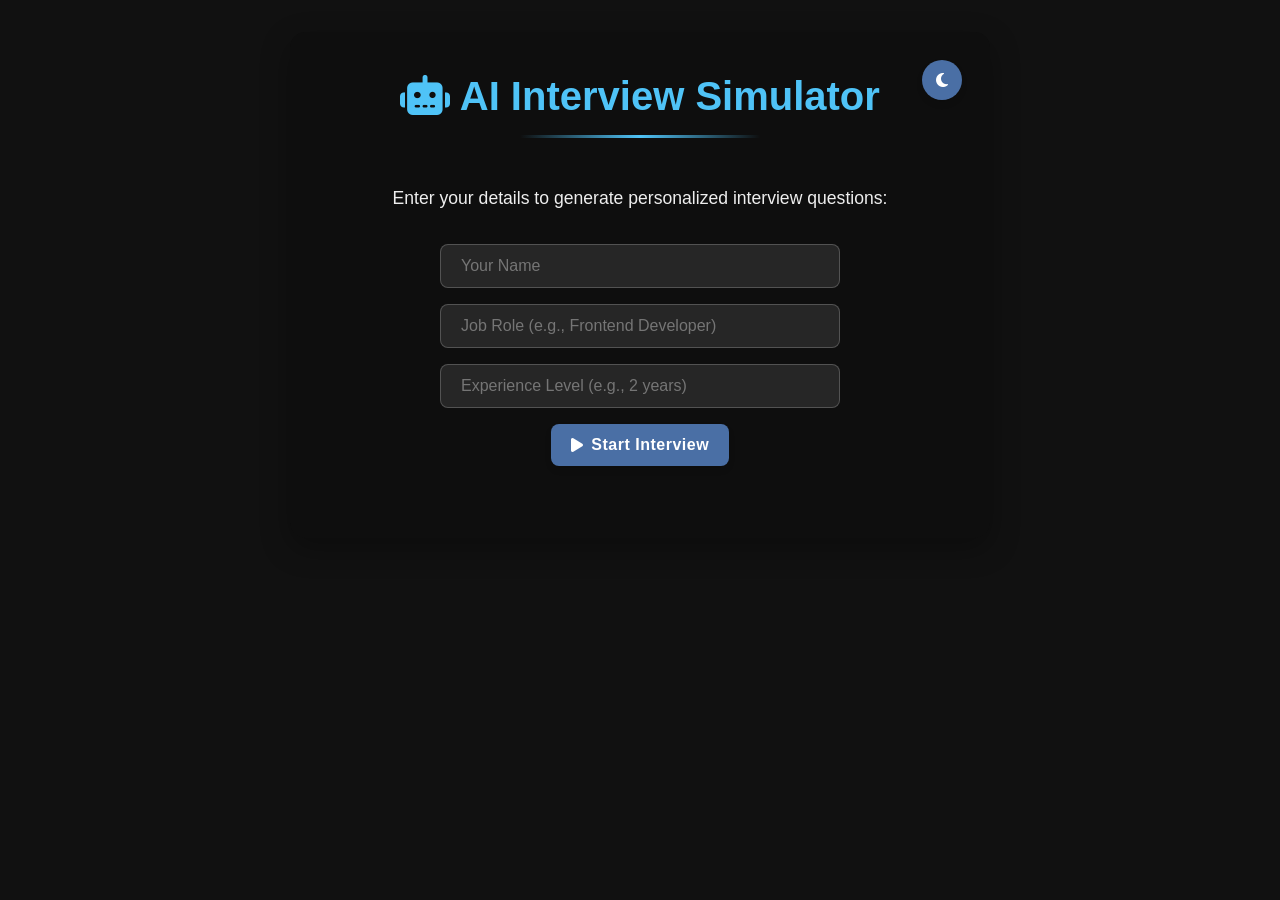
<file: bot.html>
<!DOCTYPE html>
<html lang="en">

<head>
  <meta charset="UTF-8" />
  <meta name="viewport" content="width=device-width, initial-scale=1.0" />
  <title>AI Interview Simulator</title>
  <link rel="stylesheet" href="https://cdnjs.cloudflare.com/ajax/libs/font-awesome/6.4.0/css/all.min.css">
  <style>
    :root {
      --primary: #4a6fa5;
      --secondary: #166088;
      --accent: #4fc3f7;
      --dark-bg: #111;
      --dark-text: #eee;
      --light-bg: #f8f9fa;
      --light-text: #212529;
      --card-bg-dark: #222;
      --card-bg-light: #fff;
    }

    * {
      box-sizing: border-box;
      margin: 0;
      padding: 0;
    }

    body {
      font-family: 'Segoe UI', Tahoma, Geneva, Verdana, sans-serif;
      background-color: var(--dark-bg);
      color: var(--dark-text);
      line-height: 1.6;
      padding: 2rem;
      transition: all 0.4s ease;
      min-height: 100vh;
    }

    body.light {
      background-color: var(--light-bg);
      color: var(--light-text);
    }

    .container {
      max-width: 700px;
      margin: 0 auto;
      text-align: center;
      padding: 2rem;
      background-color: rgba(0, 0, 0, 0.2);
      border-radius: 15px;
      box-shadow: 0 10px 30px rgba(0, 0, 0, 0.3);
      position: relative;
      overflow: hidden;
    }

    body.light .container {
      background-color: rgba(255, 255, 255, 0.9);
      box-shadow: 0 10px 30px rgba(0, 0, 0, 0.1);
    }

    h1 {
      color: var(--accent);
      margin-bottom: 1.5rem;
      font-size: 2.5rem;
      position: relative;
      display: inline-block;
    }

    h1::after {
      content: '';
      position: absolute;
      bottom: -10px;
      left: 50%;
      transform: translateX(-50%);
      width: 50%;
      height: 3px;
      background: linear-gradient(90deg, transparent, var(--accent), transparent);
    }

    button,
    input,
    textarea {
      padding: 0.75rem 1.25rem;
      margin: 0.5rem;
      border-radius: 8px;
      border: none;
      font-size: 1rem;
      transition: all 0.3s ease;
    }

    button {
      cursor: pointer;
      background-color: var(--primary);
      color: white;
      font-weight: 600;
      letter-spacing: 0.5px;
      display: inline-flex;
      align-items: center;
      justify-content: center;
      gap: 8px;
      box-shadow: 0 4px 6px rgba(0, 0, 0, 0.1);
    }

    button:hover:not(:disabled) {
      background-color: var(--secondary);
      transform: translateY(-2px);
      box-shadow: 0 6px 8px rgba(0, 0, 0, 0.15);
    }

    button:active:not(:disabled) {
      transform: translateY(0);
    }

    button:disabled {
      opacity: 0.6;
      cursor: not-allowed;
    }

    input {
      width: 100%;
      max-width: 400px;
      background-color: rgba(255, 255, 255, 0.1);
      color: var(--dark-text);
      border: 1px solid rgba(255, 255, 255, 0.2);
    }

    body.light input {
      background-color: rgba(0, 0, 0, 0.05);
      color: var(--light-text);
      border: 1px solid rgba(0, 0, 0, 0.1);
    }

    input:focus {
      outline: none;
      border-color: var(--accent);
      box-shadow: 0 0 0 2px rgba(79, 195, 247, 0.3);
    }

    .hidden {
      display: none;
    }

    textarea {
      width: 100%;
      min-height: 120px;
      background-color: rgba(255, 255, 255, 0.1);
      color: var(--dark-text);
      border: 1px solid rgba(255, 255, 255, 0.2);
      resize: vertical;
      font-family: inherit;
    }

    body.light textarea {
      background-color: rgba(0, 0, 0, 0.05);
      color: var(--light-text);
      border: 1px solid rgba(0, 0, 0, 0.1);
    }

    textarea:focus {
      outline: none;
      border-color: var(--accent);
      box-shadow: 0 0 0 2px rgba(79, 195, 247, 0.3);
    }

    #toggleMode {
      position: absolute;
      top: 20px;
      right: 20px;
      width: 40px;
      height: 40px;
      border-radius: 50%;
      padding: 0;
      display: flex;
      align-items: center;
      justify-content: center;
      background-color: var(--primary);
    }

    #bioForm {
      padding: 2rem 0;
    }

    #bioForm p {
      margin-bottom: 1.5rem;
      font-size: 1.1rem;
    }

    #interviewSection {
      margin-top: 2rem;
    }

    #question {
      background-color: var(--card-bg-dark);
      padding: 1.5rem;
      border-radius: 10px;
      margin: 1.5rem 0;
      font-size: 1.2rem;
      text-align: left;
      position: relative;
      box-shadow: 0 4px 8px rgba(0, 0, 0, 0.2);
      min-height: 80px;
    }

    body.light #question {
      background-color: var(--card-bg-light);
      box-shadow: 0 4px 8px rgba(0, 0, 0, 0.1);
    }

    #question::before {
      content: '"';
      font-size: 4rem;
      position: absolute;
      top: -20px;
      left: 10px;
      color: rgba(79, 195, 247, 0.2);
      font-family: serif;
    }

    #answerBox {
      margin: 2rem 0;
      text-align: left;
    }

    #answer {
      background-color: var(--card-bg-dark);
      padding: 1.5rem;
      border-radius: 10px;
      margin-top: 1rem;
      min-height: 100px;
      text-align: left;
      box-shadow: 0 4px 8px rgba(0, 0, 0, 0.2);
    }

    body.light #answer {
      background-color: var(--card-bg-light);
    }

    #feedback {
      background-color: var(--card-bg-dark);
      padding: 2rem;
      border-radius: 10px;
      margin: 2rem 0;
      text-align: left;
      white-space: pre-wrap;
      box-shadow: 0 4px 8px rgba(0, 0, 0, 0.2);
    }

    body.light #feedback {
      background-color: var(--card-bg-light);
    }

    .progress-container {
      width: 100%;
      height: 8px;
      background-color: rgba(255, 255, 255, 0.1);
      border-radius: 4px;
      margin: 1.5rem 0;
      overflow: hidden;
    }

    body.light .progress-container {
      background-color: rgba(0, 0, 0, 0.1);
    }

    .progress-bar {
      height: 100%;
      background: linear-gradient(90deg, var(--primary), var(--accent));
      width: 0%;
      transition: width 0.4s ease;
    }

    .pulse {
      animation: pulse 1.5s infinite;
    }

    @keyframes pulse {
      0% {
        transform: scale(1);
        box-shadow: 0 0 0 0 rgba(79, 195, 247, 0.7);
      }
      70% {
        transform: scale(1.05);
        box-shadow: 0 0 0 10px rgba(79, 195, 247, 0);
      }
      100% {
        transform: scale(1);
        box-shadow: 0 0 0 0 rgba(79, 195, 247, 0);
      }
    }

    .status-message {
      margin: 1rem 0;
      font-style: italic;
      color: var(--accent);
    }

    @media (max-width: 768px) {
      .container {
        padding: 1rem;
      }
      
      h1 {
        font-size: 2rem;
      }
    }
  </style>
</head>

<body>
  <div class="container">
    <h1><i class="fas fa-robot"></i> AI Interview Simulator</h1>
    <button id="toggleMode" title="Toggle Dark/Light Mode">
      <i class="fas fa-moon"></i>
    </button>

    <div id="bioForm">
      <p>Enter your details to generate personalized interview questions:</p>
      <div class="progress-container hidden" id="formProgress">
        <div class="progress-bar"></div>
      </div>
      <input id="name" placeholder="Your Name" required /><br />
      <input id="role" placeholder="Job Role (e.g., Frontend Developer)" required /><br />
      <input id="experience" placeholder="Experience Level (e.g., 2 years)" required /><br />
      <button id="startBtn">
        <i class="fas fa-play"></i> Start Interview
      </button>
    </div>

    <div id="interviewSection" class="hidden">
      <div class="progress-container">
        <div class="progress-bar" id="interviewProgress"></div>
      </div>
      <p class="status-message">Question <span id="currentQ">1</span> of <span id="totalQ">5</span></p>
      
      <div id="question"></div>
      <button id="recordBtn" class="pulse">
        <i class="fas fa-microphone"></i> Record Answer
      </button>
      <button id="typeBtn">
        <i class="fas fa-keyboard"></i> Type Answer
      </button>
      <div id="answerBox">
        <h3><i class="fas fa-user"></i> Your Answer:</h3>
        <textarea id="answerInput" class="hidden" placeholder="Type your answer here..."></textarea>
        <div id="answer"></div>
        <button id="submitAnswerBtn" class="hidden">
          <i class="fas fa-paper-plane"></i> Submit Answer
        </button>
      </div>
    </div>

    <div id="feedback" class="hidden"></div>
    <button id="copyFeedbackBtn" class="hidden">
      <i class="fas fa-copy"></i> Copy Feedback
    </button>
    <button id="newInterviewBtn" class="hidden">
      <i class="fas fa-redo"></i> Start New Interview
    </button>
  </div>

  <script>
    const CONFIG = {
      API_KEY: 'YOUR_NEW_OPENROUTER_KEY',
      MODEL: 'openrouter/free',
      GOOGLE_SCRIPT_URL: 'https://docs.google.com/spreadsheets/d/12e05ClQrF6OaKmCv1D3fKguisIFXTtxNEJ_2QgnXgTw/edit?gid=0#gid=0',
      TOTAL_QUESTIONS: 5
    };

    const state = {
      currentQuestion: 0,
      questions: [],
      answers: [],
      userBio: {},
      recognition: null
    };

    const elements = {
      toggleMode: document.getElementById('toggleMode'),
      startBtn: document.getElementById('startBtn'),
      recordBtn: document.getElementById('recordBtn'),
      typeBtn: document.getElementById('typeBtn'),
      submitAnswerBtn: document.getElementById('submitAnswerBtn'),
      copyFeedbackBtn: document.getElementById('copyFeedbackBtn'),
      newInterviewBtn: document.getElementById('newInterviewBtn'),
      bioForm: document.getElementById('bioForm'),
      interviewSection: document.getElementById('interviewSection'),
      formProgress: document.getElementById('formProgress'),
      interviewProgress: document.getElementById('interviewProgress'),
      question: document.getElementById('question'),
      answer: document.getElementById('answer'),
      answerInput: document.getElementById('answerInput'),
      feedback: document.getElementById('feedback'),
      currentQ: document.getElementById('currentQ'),
      totalQ: document.getElementById('totalQ'),
      name: document.getElementById('name'),
      role: document.getElementById('role'),
      experience: document.getElementById('experience')
    };

    // Theme toggle
    elements.toggleMode.addEventListener('click', () => {
      document.body.classList.toggle('light');
      const icon = elements.toggleMode.querySelector('i');
      icon.className = document.body.classList.contains('light') ? 'fas fa-sun' : 'fas fa-moon';
    });

    // Start interview
    elements.startBtn.addEventListener('click', async () => {
      state.userBio = {
        name: elements.name.value.trim(),
        role: elements.role.value.trim(),
        experience: elements.experience.value.trim()
      };

      if (!state.userBio.name || !state.userBio.role || !state.userBio.experience) {
        alert("Please fill all fields.");
        return;
      }

      elements.startBtn.disabled = true;
      await animateFormSubmission();
      await askNextQuestion();
    });

    // Record answer
    elements.recordBtn.addEventListener('click', recordAnswer);

    // Type answer
    elements.typeBtn.addEventListener('click', toggleTypeMode);

    // Submit typed answer
    elements.submitAnswerBtn.addEventListener('click', submitTypedAnswer);

    // Copy feedback
    elements.copyFeedbackBtn.addEventListener('click', () => {
      navigator.clipboard.writeText(elements.feedback.innerText).then(() => {
        const originalHTML = elements.copyFeedbackBtn.innerHTML;
        elements.copyFeedbackBtn.innerHTML = '<i class="fas fa-check"></i> Copied!';
        setTimeout(() => {
          elements.copyFeedbackBtn.innerHTML = originalHTML;
        }, 2000);
      });
    });

    // New interview
    elements.newInterviewBtn.addEventListener('click', resetInterview);

    async function animateFormSubmission() {
      elements.formProgress.classList.remove('hidden');
      const progressBar = elements.formProgress.querySelector('.progress-bar');
      
      return new Promise(resolve => {
        let progress = 0;
        const interval = setInterval(() => {
          progress += 2;
          progressBar.style.width = `${progress}%`;
          
          if (progress >= 100) {
            clearInterval(interval);
            elements.bioForm.classList.add('hidden');
            elements.interviewSection.classList.remove('hidden');
            elements.totalQ.textContent = CONFIG.TOTAL_QUESTIONS;
            updateProgress();
            resolve();
          }
        }, 20);
      });
    }

    async function callAPI(prompt) {
  try {
    const res = await fetch("/api/interview", {
      method: "POST",
      headers: {
        "Content-Type": "application/json"
      },
      body: JSON.stringify({
        prompt: prompt
      })
    });

    const data = await res.json();

    if (!res.ok) {
      throw new Error(data.error || "API request failed");
    }

    return data.response || "Failed to get response.";

  } catch (error) {
    console.error("API Error:", error);
    return "Sorry, there was an error. Please try again.";
  }
}

    async function askNextQuestion() {
      if (state.currentQuestion >= CONFIG.TOTAL_QUESTIONS) {
        return getFeedback();
      }

      elements.currentQ.textContent = state.currentQuestion + 1;
      elements.question.innerHTML = '<div class="status-message"><i class="fas fa-spinner fa-spin"></i> Generating question...</div>';
      elements.answer.innerText = '';
      elements.recordBtn.disabled = true;
      elements.typeBtn.disabled = true;
      
      const prompt = `Ask job interview question #${state.currentQuestion + 1} for a ${state.userBio.role} with ${state.userBio.experience} experience. Make it challenging but appropriate for their level.`;
      const question = await callAPI(prompt);
      
      state.questions.push(question);
      elements.question.innerHTML = question;
      
      elements.recordBtn.disabled = false;
      elements.recordBtn.classList.add('pulse');
      elements.typeBtn.disabled = false;
    }

    function recordAnswer() {
      if (!('webkitSpeechRecognition' in window) && !('SpeechRecognition' in window)) {
        alert('Speech recognition is not supported in your browser. Please use Chrome or Edge.');
        return;
      }

      elements.recordBtn.innerHTML = '<i class="fas fa-microphone-slash"></i> Listening...';
      elements.recordBtn.classList.remove('pulse');
      elements.recordBtn.disabled = true;
      elements.typeBtn.disabled = true;
      
      const SpeechRecognition = window.SpeechRecognition || window.webkitSpeechRecognition;
      state.recognition = new SpeechRecognition();
      state.recognition.lang = 'en-US';
      state.recognition.interimResults = false;
      state.recognition.maxAlternatives = 1;

      state.recognition.onresult = async (event) => {
        const transcript = event.results[0][0].transcript;
        elements.answer.innerText = transcript;
        state.answers.push(transcript);
        
        showStatusMessage('answerBox', '<i class="fas fa-save"></i> Saving your answer...');
        await saveToSheets(state.questions[state.currentQuestion], transcript);
        
        setTimeout(() => {
          removeStatusMessage('answerBox');
          state.currentQuestion++;
          updateProgress();
          resetRecordButton();
          setTimeout(askNextQuestion, 1000);
        }, 1500);
      };

      state.recognition.onerror = (event) => {
        alert("Speech recognition error: " + event.error);
        resetRecordButton();
      };

      state.recognition.start();
    }

    function resetRecordButton() {
      elements.recordBtn.innerHTML = '<i class="fas fa-microphone"></i> Record Answer';
      elements.recordBtn.classList.add('pulse');
      elements.recordBtn.disabled = false;
      elements.typeBtn.disabled = false;
    }

    function toggleTypeMode() {
      const isTyping = !elements.answerInput.classList.contains('hidden');
      
      if (isTyping) {
        // Switch back to record mode
        elements.answerInput.classList.add('hidden');
        elements.submitAnswerBtn.classList.add('hidden');
        elements.answer.classList.remove('hidden');
        elements.recordBtn.classList.remove('hidden');
        elements.typeBtn.innerHTML = '<i class="fas fa-keyboard"></i> Type Answer';
      } else {
        // Switch to type mode
        elements.answerInput.classList.remove('hidden');
        elements.submitAnswerBtn.classList.remove('hidden');
        elements.answer.classList.add('hidden');
        elements.recordBtn.classList.add('hidden');
        elements.typeBtn.innerHTML = '<i class="fas fa-microphone"></i> Record Instead';
        elements.answerInput.value = '';
        elements.answerInput.focus();
      }
    }

    async function submitTypedAnswer() {
      const typedAnswer = elements.answerInput.value.trim();
      
      if (!typedAnswer) {
        alert('Please type your answer before submitting.');
        return;
      }

      elements.submitAnswerBtn.disabled = true;
      elements.typeBtn.disabled = true;
      elements.answerInput.disabled = true;

      elements.answer.innerText = typedAnswer;
      state.answers.push(typedAnswer);
      
      showStatusMessage('answerBox', '<i class="fas fa-save"></i> Saving your answer...');
      await saveToSheets(state.questions[state.currentQuestion], typedAnswer);
      
      setTimeout(() => {
        removeStatusMessage('answerBox');
        state.currentQuestion++;
        updateProgress();
        
        // Reset typing interface
        elements.answerInput.classList.add('hidden');
        elements.submitAnswerBtn.classList.add('hidden');
        elements.answer.classList.remove('hidden');
        elements.recordBtn.classList.remove('hidden');
        elements.typeBtn.innerHTML = '<i class="fas fa-keyboard"></i> Type Answer';
        elements.submitAnswerBtn.disabled = false;
        elements.typeBtn.disabled = false;
        elements.answerInput.disabled = false;
        elements.answerInput.value = '';
        
        setTimeout(askNextQuestion, 1000);
      }, 1500);
    }

    function updateProgress() {
      const progress = (state.currentQuestion / CONFIG.TOTAL_QUESTIONS) * 100;
      elements.interviewProgress.style.width = `${progress}%`;
    }

    async function getFeedback() {
      elements.interviewSection.classList.add('hidden');
      elements.feedback.innerHTML = '<div class="status-message"><i class="fas fa-spinner fa-spin"></i> Analyzing your interview...</div>';
      elements.feedback.classList.remove('hidden');
      
      const qaText = state.questions.map((q, i) => `Q${i + 1}: ${q}\nA${i + 1}: ${state.answers[i]}`).join("\n\n");
      const prompt = `You are an expert interview evaluator. Based on the following interview questions and answers for a ${state.userBio.role} with ${state.userBio.experience} experience, provide detailed feedback.\n\nInclude:\n- Strengths\n- Weaknesses\n- Suggestions for improvement\n- Overall Score (X/10) with justification\n\nFormat with clear headings and bullet points.\n\n${qaText}`;

      const feedback = await callAPI(prompt);
      elements.feedback.innerHTML = feedback;
      elements.copyFeedbackBtn.classList.remove('hidden');
      elements.newInterviewBtn.classList.remove('hidden');
    }

    async function saveToSheets(question, answer) {
      try {
        await fetch(CONFIG.GOOGLE_SCRIPT_URL, {
          method: 'POST',
          headers: { 'Content-Type': 'application/json' },
          body: JSON.stringify({
            timestamp: new Date().toISOString(),
            name: state.userBio.name,
            role: state.userBio.role,
            experience: state.userBio.experience,
            question,
            answer
          })
        });
      } catch (error) {
        console.error("Error saving to Google Sheets:", error);
      }
    }

    function showStatusMessage(parentId, message) {
      const parent = document.getElementById(parentId);
      const statusDiv = document.createElement('div');
      statusDiv.className = 'status-message';
      statusDiv.innerHTML = message;
      statusDiv.dataset.statusMessage = 'true';
      parent.appendChild(statusDiv);
    }

    function removeStatusMessage(parentId) {
      const parent = document.getElementById(parentId);
      const statusMsg = parent.querySelector('[data-status-message]');
      if (statusMsg) statusMsg.remove();
    }

    function resetInterview() {
      // Reset state
      Object.assign(state, {
        currentQuestion: 0,
        questions: [],
        answers: [],
        userBio: {},
        recognition: null
      });
      
      // Reset UI
      elements.bioForm.classList.remove('hidden');
      elements.interviewSection.classList.add('hidden');
      elements.feedback.classList.add('hidden');
      elements.copyFeedbackBtn.classList.add('hidden');
      elements.newInterviewBtn.classList.add('hidden');
      
      // Reset form
      elements.name.value = '';
      elements.role.value = '';
      elements.experience.value = '';
      elements.startBtn.disabled = false;
      
      // Reset progress
      elements.formProgress.querySelector('.progress-bar').style.width = '0%';
      elements.interviewProgress.style.width = '0%';
    }
  </script>
</body>

</html>
</file>
